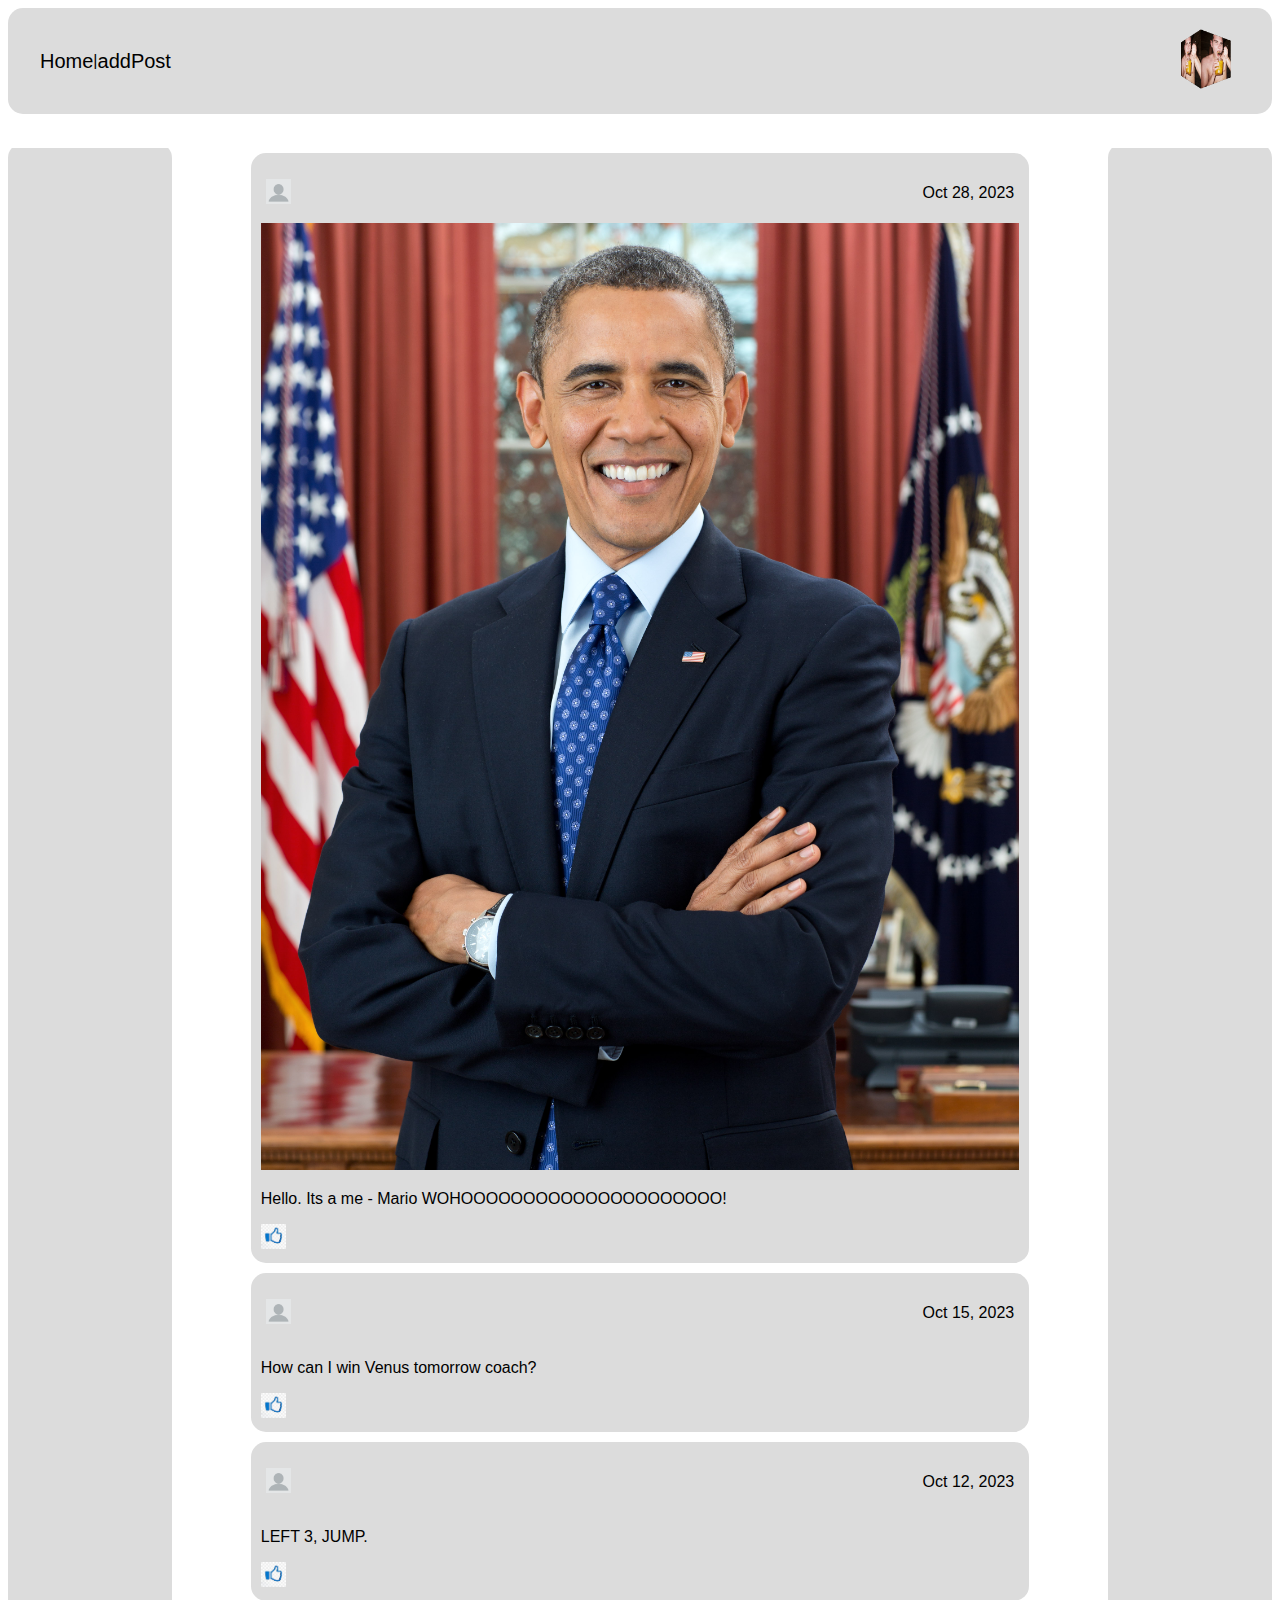
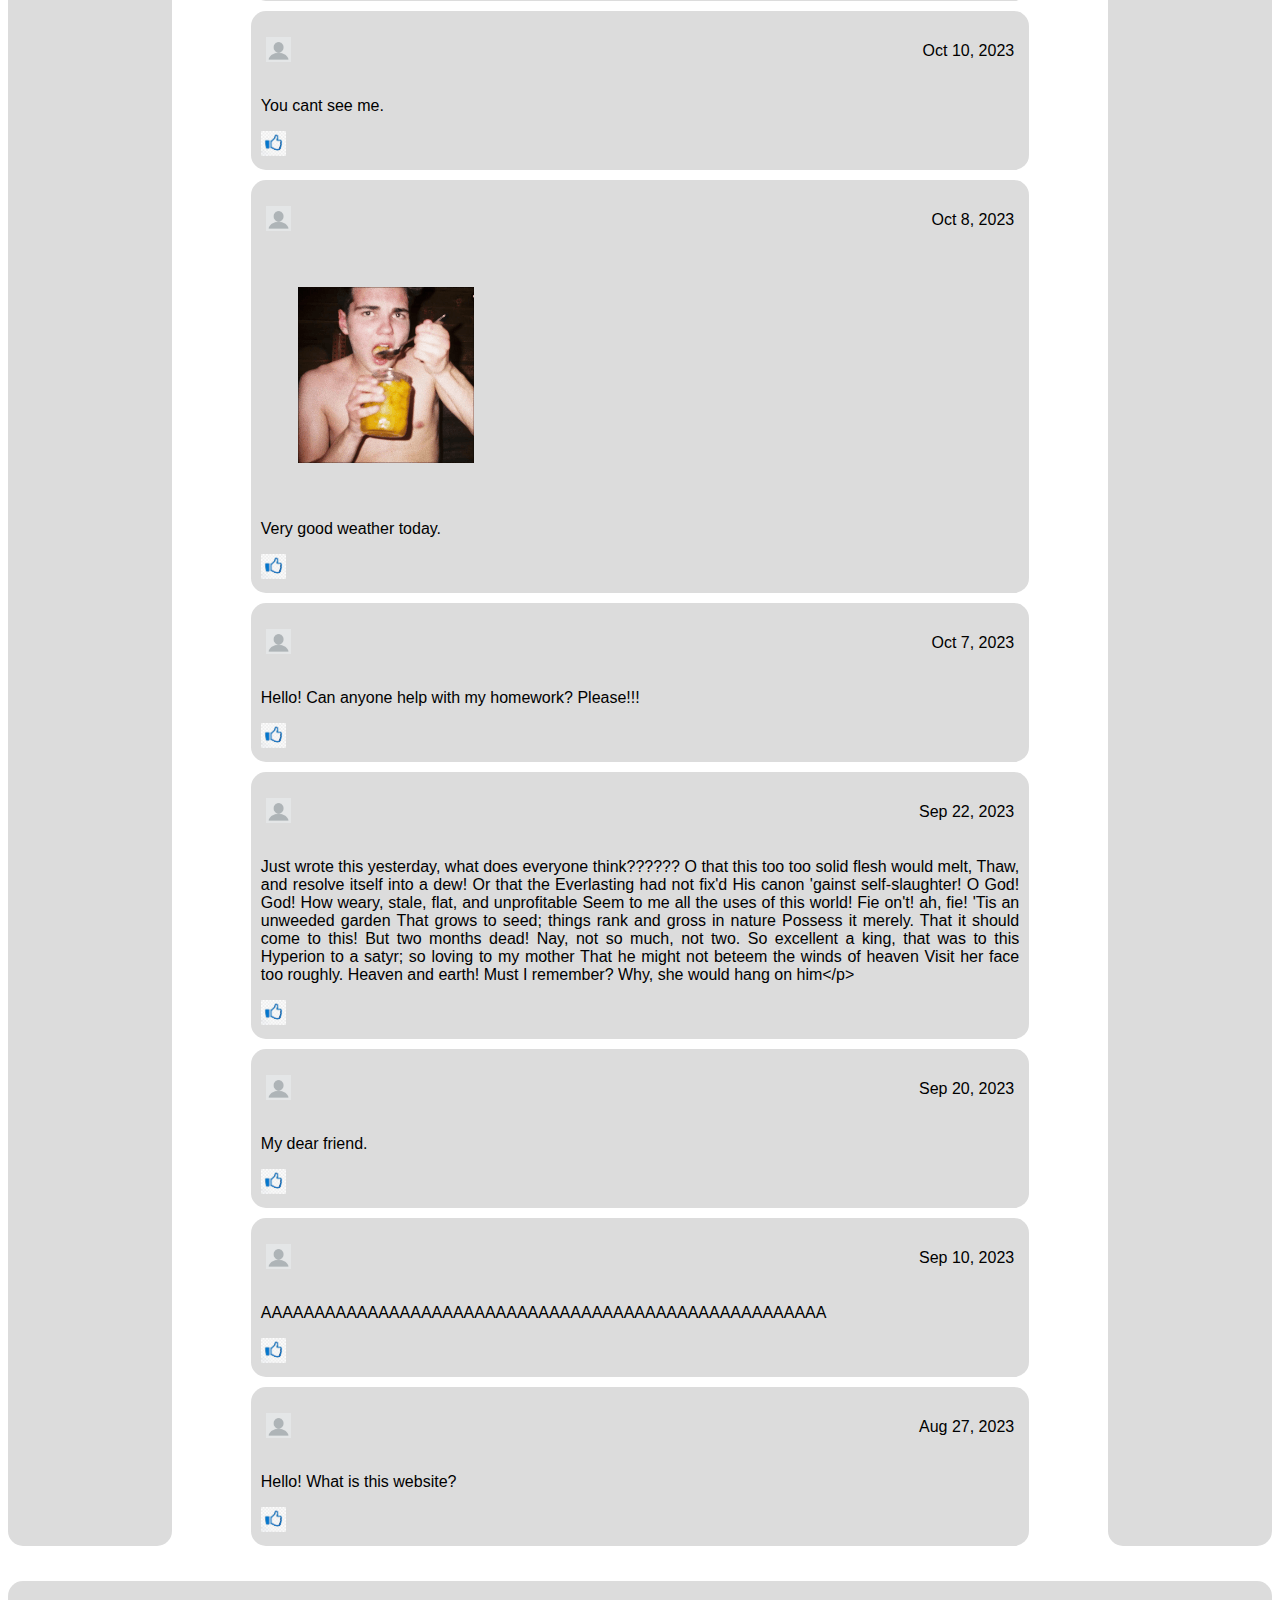
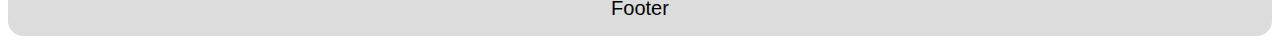
<file: index.html>
<!DOCTYPE html>
<html lang="en">

<head>
    <meta charset="UTF-8">
    <meta http-equiv="X-UA-Compatible" content="IE=edge">
    <meta name="viewport" content="width=device-width, initial-scale=1.0">
    <title>index</title>
    <link rel="stylesheet" type="text/css" href="res/css/style.css">
    <link rel="stylesheet" type="text/css" href="res/css/index.css">
</head>

<body>
    <div class="topnav">
        <div class="navlinks">
            <a href="index.html" class="homenav">Home</a>
            <p> | </p>
            <a href="addPost.html" class="homenav">addPost</a>
        </div>
        <div class="dropdown-container">
            <img class="user-pic" src="res/images/hmt.gif" alt="My picture" height="70">

            <div class="dropdown-content">
                <span class="user-name">John Doe</span>
                <span class="user-email">john.doe@ut.ee</span>
                <span class="user-logout">logout</span>
            </div>
        </div>
    </div>


    <!--
    -->

    <script type="text/javascript" src="src/js/script.js"></script> 

    <div class="flex-container" id="post-container">
        <div class="container-left">
            <!-- <div class="left-sidenav"></div> -->
        </div>
        <div class="container-right">
            <!--<div class="right-sidenav"></div>-->
        </div>
    </div>

    <footer class="footer">
        <div class="text">Footer</div>
    </footer>
    
</body>

</html>
</file>
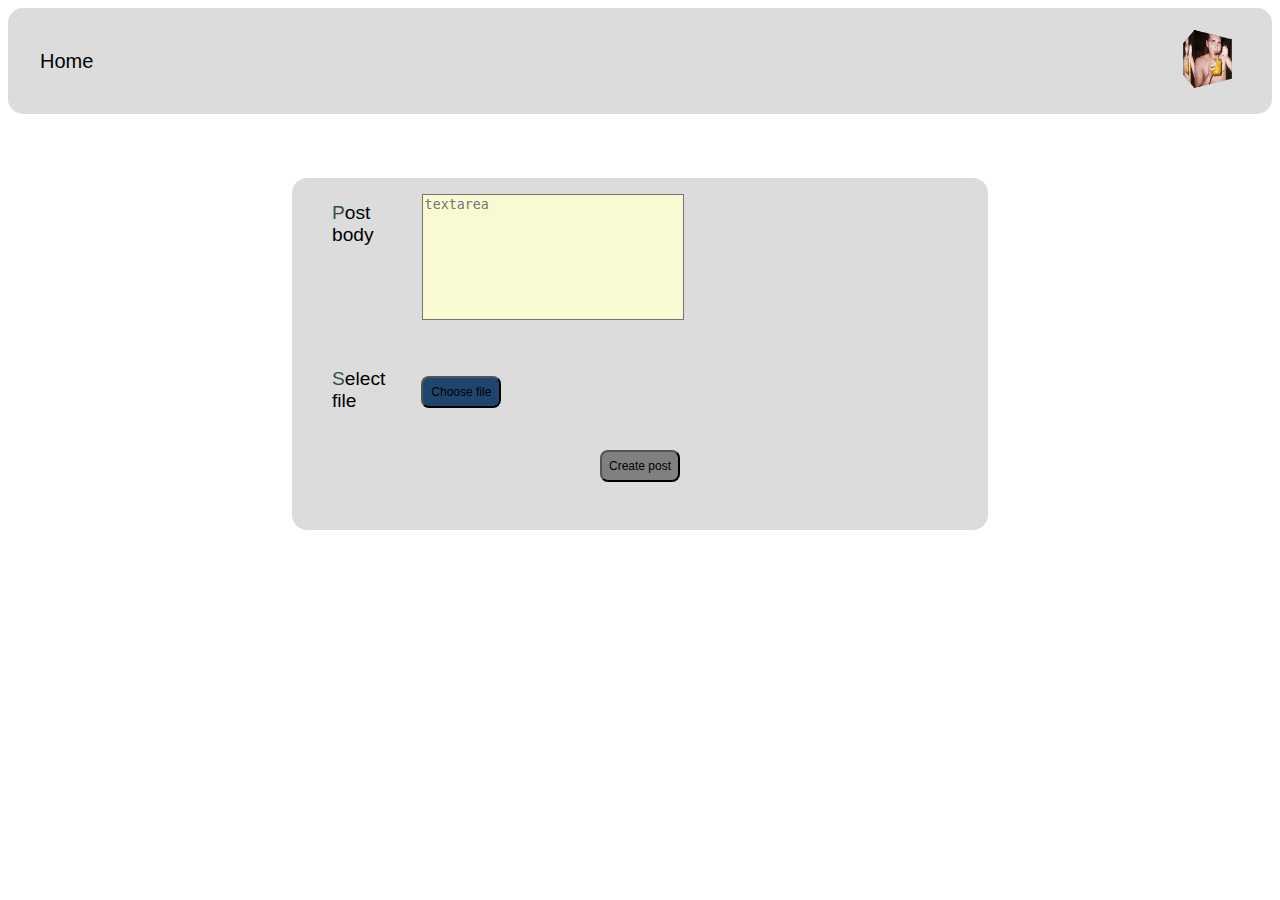
<file: addPost.html>
<!DOCTYPE html>
<html lang="en">
<head>
    <meta charset="UTF-8">
    <meta name="viewport" content="width=device-width, initial-scale=1.0">
    <title>addPost</title>
    <link rel="stylesheet" type="text/css" href="res/css/style.css">
    <link rel="stylesheet" type="text/css" href="res/css/styleAddPost.css">
</head>
<body>
    <div class="topnav">
        <div class="navlinks">
            <a class="homenav" href="index.html">Home</a>
        </div>
        <div class="dropdown-container">
            <img class="user-pic" src="res/images/hmt.gif" alt="My picture" height="70">

            <div class="dropdown-content">
                <span class="user-name">John Doe</span>
                <span class="user-email">john.doe@ut.ee</span>
                <span class="user-logout">logout</span>
            </div>
        </div>
    </div>

    <script type="text/javascript" src="src/js/script.js"></script> 
    
    <div class="content">

        <!--<form action="">-->

            <div class="bodyGroup">
                <label class="blackText">Post<br>body</label>
                <textarea rows=8 cols=30 placeholder="textarea"></textarea>
            </div>

            <div class="selectfileGroup">
                <p class="blackText">Select<br>file</p>
                <a href="index.html"><input type="submit" value="Choose file" id="choosefileButton"></a>
            </div> 

            <div class="createpostGroup">
                <a href="index.html" id="createpostA"><input type="submit" value="Create post" id="createpostButton"></a>
            </div>

        <!--</form>-->

    </div>
</body>
</html>
</file>
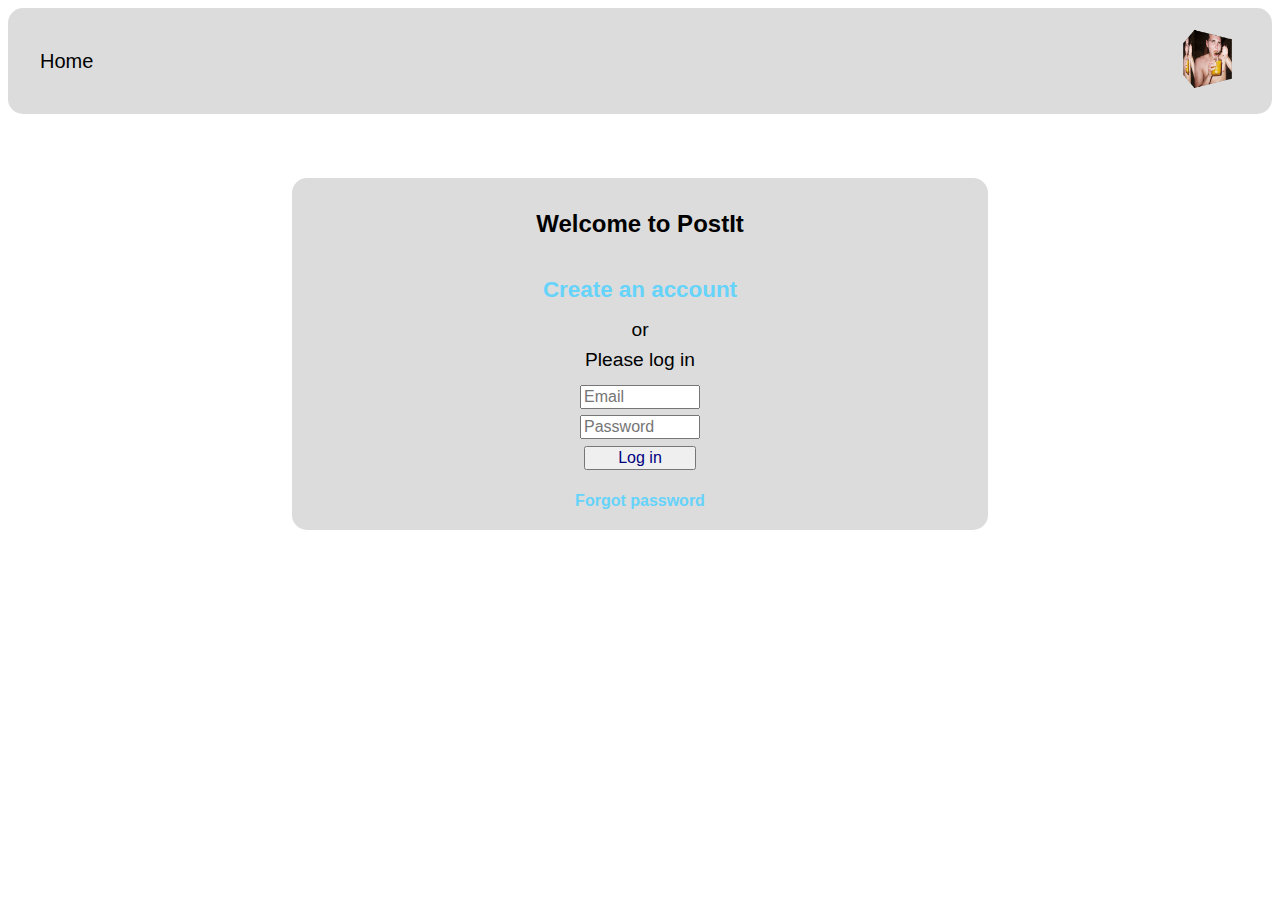
<file: login.html>
<!DOCTYPE html>
<html lang="en">
<head>
    <meta charset="UTF-8">
    <meta name="viewport" content="width=device-width, initial-scale=1.0">
    <title>login</title>
    <link rel="stylesheet" type="text/css" href="res/css/style.css">
</head>
<body>
    <div class="topnav">
        <a class="homenav" href="index.html">Home</a>
        
        <div class="dropdown-container">
            <img class="user-pic" src="res/images/hmt.gif" alt="My picture" height="70">

            <div class="dropdown-content">
                <span class="user-name">John Doe</span>
                <span class="user-email">john.doe@ut.ee</span>
                <span class="user-logout">logout</span>
            </div>
        </div>

    </div>


    <script type="text/javascript" src="src/js/script.js"></script>

    <div class="content">
        <h1 class="title">Welcome to PostIt</h1>
            <div id="login" class="flex-container">
                <p class="blueText">Create an account</p>
                <p class="blackText">or</p>
                <p class="blackText">Please log in</p>
            </div>

            <div class="details">
                <form action="index.html" method="post">
                    <input type="text" id="email" name="email" placeholder="Email" required>
                    <input type="password" id="password" name="password" placeholder="Password" required>
                    <input type="submit" value="Log in">
                </form>
            </div>
            <p class="blueText" id="forgotPass">Forgot password</p>
    </div>
</body>
</html>
</file>
<file: res/css/style.css>
#pfpic {
    width: 2rem;
}

.topnav {
    display: flex;
    justify-content: space-between;
    align-items: center;
    background-color: gainsboro;
    padding: 1rem 2rem;
    border-radius: 15px;
}

.dropdown-container {
    position: relative;
    display: inline-block;
}

.user-pic {
    cursor: pointer;
}

.dropdown-content {
    display: none;
    position: absolute;
    background-color: #f9f9f9;
    min-width: 160px;
    box-shadow: 0px 8px 16px 0px rgba(0,0,0,0.2);
    padding: 10px;
    right: 0px;
    font-family: Helvetica, sans-serif;
    z-index: 10;
}

.user-logout{
    color: rgb(217, 33, 73);
}


.topnav ~ div {
    margin-top: 4rem;
}

.posttime{
    text-decoration: dashed;
}

.homenav {
    color: black;
    font-size: 20px;
    font-family: Helvetica, sans-serif;
    text-decoration: none;

    box-shadow: inset 0 0 0 0 #000000;
    margin: 0 -.25rem;
    padding: 0 .25rem;
    transition: color .2s ease-in-out, box-shadow .2s ease-in-out;
}

.homenav:hover {
    color: rgb(70, 70, 70);
    box-shadow: inset 100px 0 0 0 rgb(183, 183, 183);
    
}

.content {
    max-width: 800px;
    width: 50%;
    display: flex;
    flex-direction: column;
    background-color: gainsboro;
    margin: 2rem auto;
    height: 20rem;
    border-radius: 15px;
    padding: 1rem 2rem;
    text-align: center;
}

.blueText {
    color: #66D3FA ;
    font-size: 1.4rem;
    font-family: Arial, Helvetica, sans-serif;
    font-weight: bold;
    margin-bottom: 1rem;
}

.blackText {
    font-family: Arial, Helvetica, sans-serif;
    font-size: 1.2rem;
    margin: 0.5rem;
}

.title {
    font-size: 1.5rem;
    font-family: Arial, Helvetica, sans-serif;

}

.text{
    font-family: Arial, Helvetica, sans-serif;
}

div input {
    display: block;
    font-size: 1rem;
    width: 7rem;
    margin: 0.4rem auto;
}

form > input {
    color: navy;
}

a > input {
    margin-top: 1rem;
    width: 5rem;
    height: 2rem;
    border-radius: 0.5rem;
    font-family: Arial, Helvetica, sans-serif;
    background-color: #1f456e;
}

div + .blueText {
    margin-top: 1rem;
}


#forgotPass {
    font-size: 1rem;
}
</file>
<file: res/css/index.css>
.header {
    padding-top: .5em;
    padding-bottom: .5em;
    border: 1px solid #646174;
    background-color: gainsboro;
    box-shadow: 0px 0px 14px 0px rgba(0, 0, 0, 0.75);
    position: fixed;
    width: 100%;
    border-radius: 5px;
}

a {
    color: black;
    text-decoration:none
}

.topnav {
    display: flex;
    align-items: center;
    justify-content: space-between;
    background-color: gainsboro;
    padding: 1rem 2rem;
    border-radius: 15px;
}

.topnav .navlinks {
    display: flex;
    align-items: center;
    max-width: 150px;
    width: 5%;
    justify-content:space-between;
    position: sticky;
}

.topnav > p,a {
    font-weight: 500;
    font-size: 20px;
}

.post {
    text-align: justify;
    background-color: gainsboro;
    padding: 10px;
    margin: 5px auto;
    max-width: 800px;
    width: 60%;
    display: inline-block;
    border-radius: 15px;
}


div{
    font-family: "Gill Sans Extrabold", sans-serif
}

.post img {
    max-width:100%;
    max-height: 100%;
}


.footer .text{
    display: flex;
    flex-direction: column;
    justify-content: space-between;
    align-items: center;
    background-color: gainsboro;
    padding: 1rem 2rem;
    border-radius: 15px;
    font-weight: 500;
    font-size: 20px;
}

.flex-container {
    display: flex;
    flex-wrap: wrap;
    justify-content: space-between;
    overflow: hidden;
    position: relative;
    width: 100%;
    bottom: 30px;
    }

    div ~ p {
        font-family: "Gill Sans Extrabold", sans-serif;
    }

    .container-left {
    width: 13%;
    position: absolute;
    bottom: 5px;
    background-color: gainsboro;
    border-radius: 15px;
    height:100%;
    }

    .container-right{
        width: 13%;
        position: absolute;
        right: 0;
        bottom: 5px;
        background-color: gainsboro;
        border-radius: 15px;
        height: 100%;
    }


  @media (max-width: 1150px) {
    .container-right {
        display: none;
    }

    .container-left {
        display: none;
    }
}

.poster {
    display: flex;
    justify-content: space-between;
    align-items: center;
    background-color: gainsboro;
    padding: 5px;
}

.post p {
    overflow-wrap: anywhere;
}

.left {
    display: flex;
    align-items: center;
}

.right {
    flex-grow: 1;
    text-align: right;
    margin-left: 10px;
}

.post .image {
    background-color:rgba(0, 0, 0, 0);
    align-items: center;
}

span {
    display: block; 
}






@media screen and (max-width: 760px) {
    .post {
        width: 100%;
        margin: 10px 0px 5px 5px;
    }
    .topnav {
        margin: 0px 0px 0px 0px;
    }

    body, html { overflow-x:hidden; }
    
}
</file>
<file: res/css/styleAddPost.css>
.content {
    text-align: left;
    display: block;

}

textarea{
    margin-left: 40px;
    resize: none;
}


.bodyGroup {
    display: flex;
}

#choosefileButton{
    font-size: 12px;
    margin-left: 28px;
}

.selectfileGroup {
    margin-top: 40px;
    display: flex;
}

#createpostButton {
    font-size: 12px;
    margin-top: 30px;
    text-align: center;
    background-color: grey;
}

#createpostA{
    text-decoration: dashed;
}

p::first-letter{
    color:darkslategray;
}

div label::first-letter{
    color:darkslategray;
}

div > textarea{
    background-color: lightgoldenrodyellow;
}

p + a{
    text-decoration: dashed;
}

@media(max-width:800px){
    .content{
        padding-left: 10px;
    }
    textarea{
        margin-left: 20px;
    }
    .choosefileButton{
        margin-left: 8px;
    }

}
</file>
